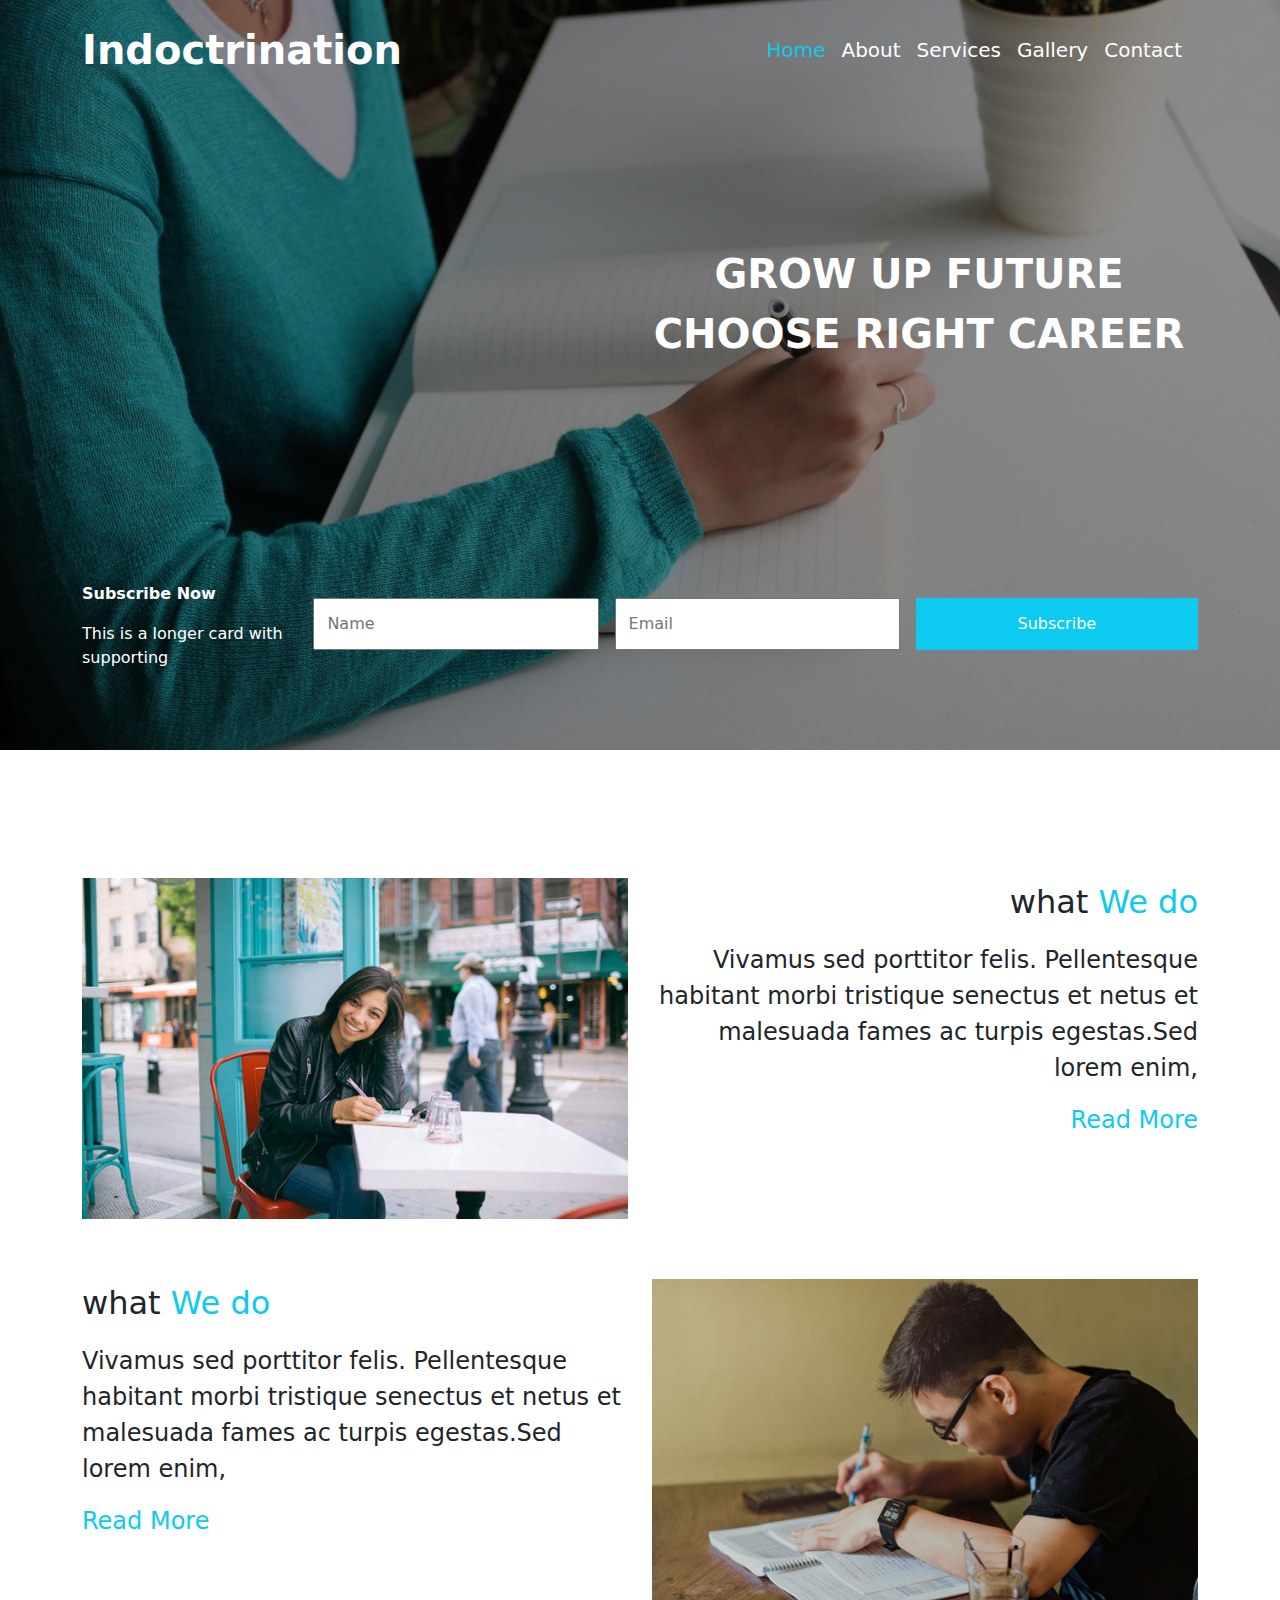
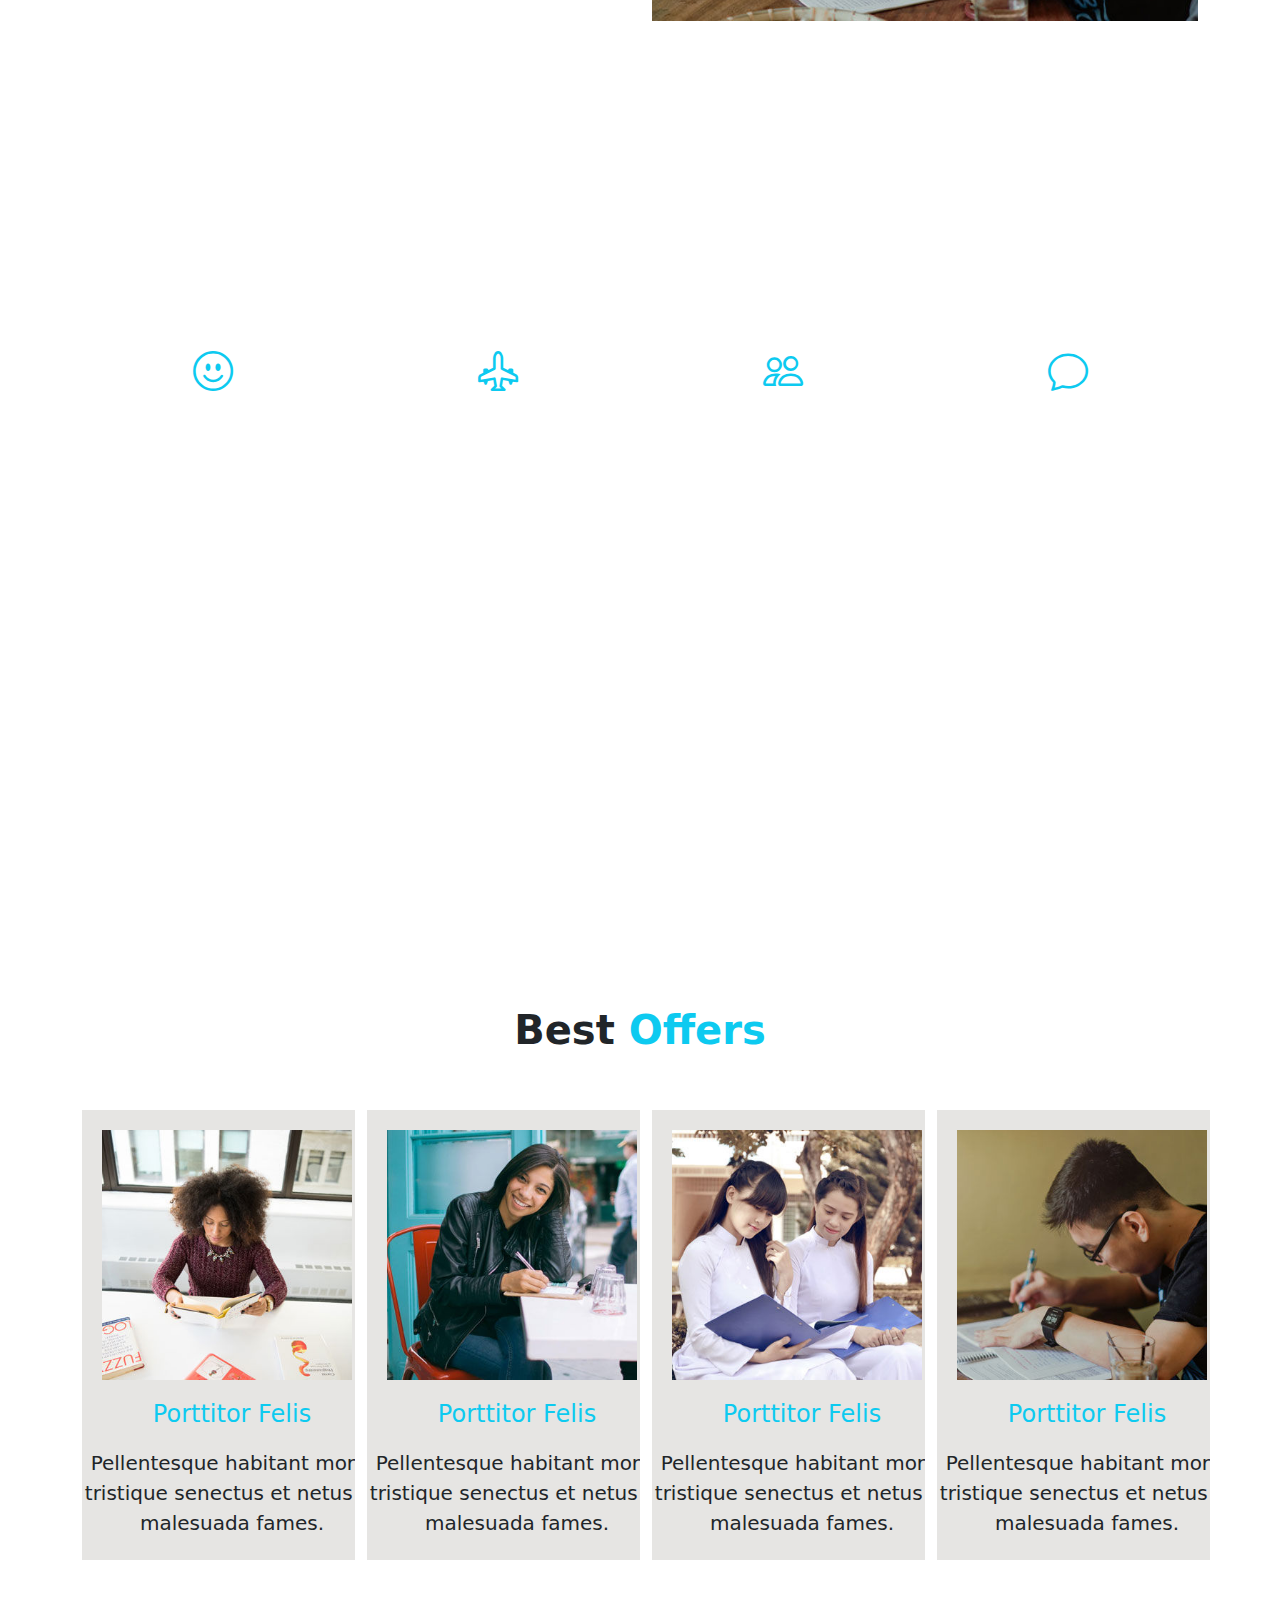
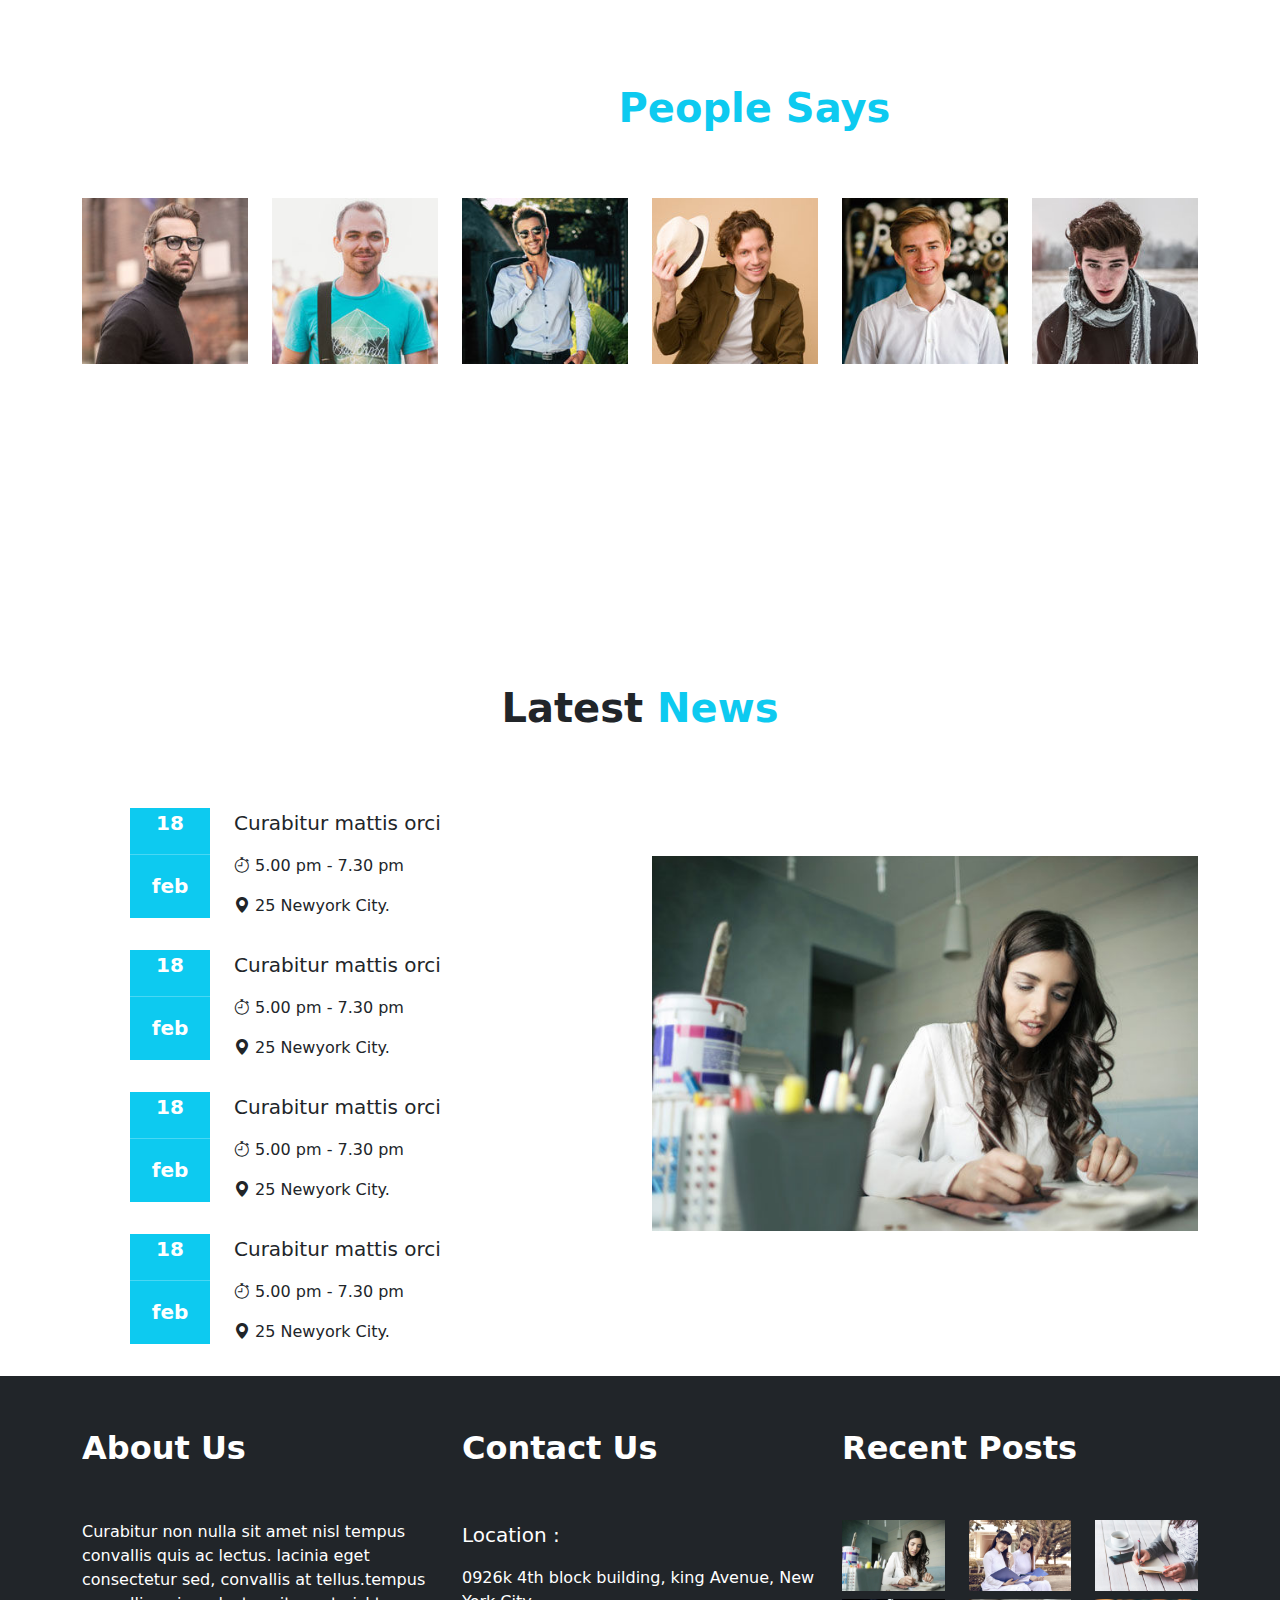
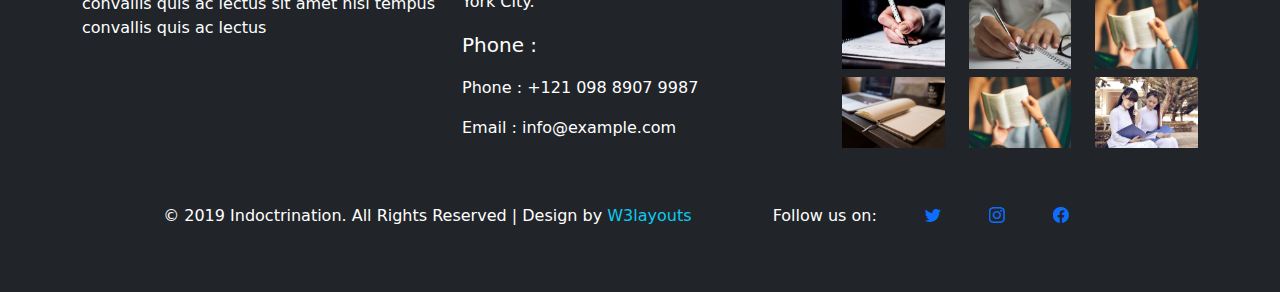
<file: index.html>
<!DOCTYPE html>
<html lang="en">

<head>
    <meta charset="UTF-8">
    <meta name="viewport" content="width=device-width, initial-scale=1.0">
    <title>Document</title>
    <link rel="stylesheet" href="style.css">
    <link rel="stylesheet" href="https://cdn.jsdelivr.net/npm/bootstrap@5.3.3/dist/css/bootstrap.min.css">
    <link rel="stylesheet" href="https://cdnjs.cloudflare.com/ajax/libs/font-awesome/6.6.0/css/all.min.css">
    <link rel="stylesheet" href="https://cdn.jsdelivr.net/npm/bootstrap-icons@1.11.3/font/bootstrap-icons.min.css">

</head>

<body>
    <section class="career">
        <div class="container">
            <nav class="nav d-flex justify-content-between align-items-center">
                <div><a href="" class="text-decoration-none title text-white fw-bolder">Indoctrination</a></div>
                <div class=" d-lg-block d-none">
                    <ul class="d-flex align-items-center mt-3">
                        <li><a href="index.html" class="text-decoration-none fs-5 me-3 text-info">Home</a></li>
                        <li> <a href="About.html" class="text-decoration-none fs-5 me-3 text-white">About</a></li>
                        <li> <a href="Services.html" class="text-decoration-none fs-5 me-3 text-white">Services</a></li>
                        <li><a href="Gallery.html" class="text-decoration-none fs-5 me-3 text-white">Gallery</a></li>
                        <li> <a href="" class="text-decoration-none fs-5 me-3 text-white">Contact</a></li>
                    </ul>
                </div>
                <div class="d-lg-none  ">
                    <!-- offcanvas -->
                    <button type="button" class="btn btn-light mt-2 " data-bs-toggle="offcanvas" data-bs-target="#menu">
                        <i class="bi bi-list fs-5"></i>
                    </button>
                    <div class="offcanvas offcanvas-end" id="menu">
                        <div class="offcanvas-header">
                            <button type="button" class="btn btn-close" data-bs-dismiss="offcanvas"></button>
                        </div>
                        <div class="offcanvas-body">
                            <ul>
                                <li class="mb-3 text-success"><a class="text-success" href="index.html">Home</a></li>
                                <li class="mb-3 text-success"><a class="text-secondary" href="About.html">About</a>
                                </li>
                                <li class="mb-3 text-success"><a class="text-secondary" href="Services.html">services</a>
                                </li>
                                <li class="mb-3 text-success"><a class="text-secondary" href="Gallery.html">Gallery</a>
                                </li>
                                <li class="mb-3 text-success"><a class="text-secondary" href="index.html">Contact</a>
                                </li>
                            </ul>
                        </div>
                    </div>
                </div>
            </nav>
            <div class=" text d-flex align-items-center justify-content-end">
                <p class="fs-1 fw-bolder text-white text-center">GROW UP FUTURE CHOOSE RIGHT CAREER</p>
            </div>
            <div>
                <div class="text-white suscribe d-md-flex justify-content-evenly w-100 ">
                    <div>
                        <p class="fw-bolder ">Subscribe Now</p>
                        <p>This is a longer card with supporting</p>
                    </div>
                    <form action="" class="d-md-flex justify-content-evenly w-100">
                        <input type="text" placeholder="Name" class="  mt-3 me-3 form ">
                        <input type="text" placeholder="Email" class=" mt-3 me-3 form"><br>
                        <button type="button" class="mt-3  bg-info text-white border border-0 form"> Subscribe</button>
                    </form>
                </div>
            </div>
        </div>
    </section>
       <main>
        <section class="hero container">
            <div class="row">
                <div class="col-12 col-lg-6 mt-5">
                    <div>
                        <img src="Images/illustration/2 (2).jpg" alt="" class="img-fluid">
                    </div>
                </div>
                <div class="col-12 col-lg-6 text-end mt-5">
                    <p class="fs-2">what <span class="text-info">We do</span></p>
                    <p class="para">Vivamus sed porttitor felis. Pellentesque habitant morbi tristique senectus et netus
                        et malesuada
                        fames ac turpis egestas.Sed lorem enim,</p>
                    <p class="para"><a href="" class="text-decoration-none text-info ">Read More</a></p>
                </div>
                <div class="col-12 col-lg-6 text-start  hero-1">
                    <div class="hero-1">
                        <p class="fs-2">what <span class="text-info">We do</span></p>
                        <p class="para">Vivamus sed porttitor felis. Pellentesque habitant morbi tristique senectus et
                            netus et
                            malesuada fames ac turpis egestas.Sed lorem enim,</p>
                        <p class="para mb-5"><a href="" class="text-decoration-none text-info ">Read More</a></p>
                    </div>
                </div>
                <div class="col-12 col-lg-6">
                    <div class="hero-1">
                        <div>
                            <img src="Images/illustration/1 (2).jpg" alt="" class="img-fluid">
                        </div>
                    </div>
                </div>
            </div>
        </section>
        <section class="count text-center align-items-center">
            <div class="container">
                <div class=" count-1">
                    <div class="row">
                        <div class="col-sm-6 col-md-6 col-lg-3">
                            <p class=" fs-1 text-info"><i class="bi bi-emoji-smile"></i></p>
                            <p class=" count-2 text-white fw-bolder">5,100</p>
                            <p class=" text-white fs-5">HAPPY STUDENTS</p>
                        </div>
                        <div class="col-sm-6 col-md-6 col-lg-3">
                            <p class=" fs-1 text-info"><i class="bi bi-airplane-engines"></i></i></p>
                            <p class=" count-2 text-white">971</p>
                            <p class="text-white fs-5">BRANCHES</p>
                        </div>
                        <div class="col-sm-6 col-md-6 col-lg-3">
                            <p class=" fs-1 text-info"><i class="bi bi-people"></i></i></p>
                            <p class=" count-2 text-white">21</p>
                            <p class="text-white fs-5">TEACHERS</p>
                        </div>
                        <div class="col-sm-6 col-md-6 col-lg-3">
                            <p class=" fs-1 text-info"><i class="bi bi-chat"></i></i></p>
                            <p class=" count-2 text-white">27</p>
                            <p class="text-white fs-5">QUESTIONS ANSWERED</p>
                        </div>
                    </div>
                </div>
            </div>
        </section>
        <section class="offer">
            <div class="container">
                <div class="text-center">
                    <p class=" best-offer fs-1 fw-bolder">Best <span class="text-info">Offers</span></p>
                </div>
                <div class="row">
                    <div class="col-sm-12 col-md-6 col-lg-3 mb-5">
                        <div class="offer1">
                            <p><img src="Images/illustration/p1.jpg" alt="" class="offer-img"></p>
                            <p class="fs-4 text-info text-center">Porttitor Felis</p>
                            <p class="fs-5 text-center">Pellentesque habitant morbi tristique senectus et netus et
                                malesuada fames.</p>
                        </div>
                    </div>
                    <div class="col-sm-12 col-md-6 col-lg-3 mb-5">
                        <div class="offer1">
                            <p><img src="Images/illustration/p2.jpg" alt="" class="offer-img"></p>
                            <p class="fs-4 text-info text-center">Porttitor Felis</p>
                            <p class="fs-5 text-center">Pellentesque habitant morbi tristique senectus et netus et
                                malesuada fames.</p>
                        </div>
                    </div>
                    <div class="col-sm-12 col-md-6 col-lg-3 mb-5">
                        <div class="offer1">
                            <p><img src="Images/illustration/p3.jpg" alt="" class="offer-img"></p>
                            <p class="fs-4 text-info text-center">Porttitor Felis</p>
                            <p class="fs-5 text-center">Pellentesque habitant morbi tristique senectus et netus et
                                malesuada fames.</p>
                        </div>
                    </div>
                    <div class="col-sm-12 col-md-6 col-lg-3 mb-5">
                        <div class="offer1">
                            <p><img src="Images/illustration/p4.jpg" alt="" class="offer-img"></p>
                            <p class="fs-4 text-info text-center">Porttitor Felis</p>
                            <p class="fs-5 text-center">Pellentesque habitant morbi tristique senectus et netus et
                                malesuada fames.</p>
                        </div>
                    </div>
                </div>
            </div>
        </section>
        <section class="people">
            <div class="container">
                <div class="fs-1 fw-bolder text-center text-white say"> What Our <span class="text-info">People
                        Says</span> </div>
                <div class="row ">
                    <div class="col-sm-4 col-md-4 col-lg-2">
                        <p class="sayy"><img src="Images/illustration/te1.jpg" alt="" class="img-fluid"></p>
                        <p class="text-white text-center">Carl Lii</p>
                    </div>
                    <div class="col-sm-4 col-md-4 col-lg-2">
                        <p class="sayy"><img src="Images/illustration/te2.jpg" alt="" class="img-fluid"></p>
                        <p class="text-center text-white">Michael Paul</p>
                    </div>
                    <div class="col-sm-4 col-md-4 col-lg-2">
                        <p class="sayy"><img src="Images/illustration/te3.jpg " alt="" class="img-fluid"></p>
                        <p class=" text-center text-white">Henry Doe</p>
                    </div>
                    <div class="col-sm-4 col-md-4 col-lg-2">
                        <p class="sayy"><img src="Images/illustration/te4.jpg" alt="" class="img-fluid"></p>
                        <p class=" text-center text-white">Laura James</p>
                    </div>
                    <div class="col-sm-4 col-md-4 col-lg-2">
                        <p class="sayy"><img src="Images/illustration/te5.jpg" alt="" class="img-fluid"></p>
                        <p class=" text-center text-white">Thomas Carl</p>
                    </div>
                    <div class="col-sm-4 col-md-4 col-lg-2">
                        <p class="sayy"><img src="Images/illustration/te6.jpg" alt="" class="img-fluid"></p>
                        <p class="text-center text-white">Rosy Crisp</p>
                    </div>
                </div>
            </div>
        </section>
        <section class="news">
            <div class="container">
                <div class="fs-1 fw-bolder text-center latest ">Latest <span class="text-info">News</span></div>
                <div class="row">
                    <div class="col-sm-12 col-md-12 col-lg-6">
                        <div class="d-flex mb-3 ms-5">
                            <div class="news-box bg-info text-center text-white fs-5 fw-bold">18
                                <hr> feb
                            </div>
                            <div>
                                <p class="ms-4 heading"> Curabitur mattis orci</p>
                                <p class="ms-4"><i class="bi bi-stopwatch"></i> 5.00 pm - 7.30 pm</p>
                                <p class="ms-4"><i class="bi bi-geo-alt-fill"></i> 25 Newyork City.</p>
                            </div>

                        </div>
                        <div class="d-flex mb-3 ms-5">
                            <div class="news-box bg-info text-center text-white fs-5 fw-bold">18
                                <hr> feb
                            </div>
                            <div>
                                <p class="ms-4  heading"> Curabitur mattis orci</p>
                                <p class="ms-4"><i class="bi bi-stopwatch"></i> 5.00 pm - 7.30 pm</p>
                                <p class="ms-4"><i class="bi bi-geo-alt-fill"></i> 25 Newyork City.</p>
                            </div>

                        </div>
                        <div class="d-flex mb-3 ms-5">
                            <div class="news-box bg-info text-center text-white fs-5 fw-bold">18
                                <hr> feb
                            </div>
                            <div>
                                <p class="ms-4  heading"> Curabitur mattis orci</p>
                                <p class="ms-4"><i class="bi bi-stopwatch"></i> 5.00 pm - 7.30 pm</p>
                                <p class="ms-4"><i class="bi bi-geo-alt-fill"></i> 25 Newyork City.</p>
                            </div>

                        </div>
                        <div class="d-flex mb-3 ms-5">
                            <div class="news-box bg-info text-center text-white fs-5 fw-bold">18
                                <hr> feb
                            </div>
                            <div>
                                <p class="ms-4  heading"> Curabitur mattis orci</p>
                                <p class="ms-4"><i class="bi bi-stopwatch"></i> 5.00 pm - 7.30 pm</p>
                                <p class="ms-4"><i class="bi bi-geo-alt-fill"></i> 25 Newyork City.</p>
                            </div>

                        </div>


                    </div>
                    <div class="col-sm-12 col-md-12 col-lg-6">
                        <img src="Images/illustration/g1.jpg" alt="" class="mt-5 me-5 img-fluid">
                    </div>
                </div>
            </div>
        </section>
        <section class="footer bg-dark text-white">
            <div class="container">
                <div class="row">
                    <div class="col-sm-12 col-md-4 col-lg-4">
                        <p class="mt-5 mb-5 fs-2 fw-bold">About Us</p>
                        <p>Curabitur non nulla sit amet nisl tempus convallis quis ac lectus. lacinia eget consectetur
                            sed, convallis at tellus.tempus convallis quis ac lectus sit amet nisl tempus convallis quis
                            ac lectus</p>
                    </div>
                    <div class="col-sm-12 col-md-4 col-lg-4">
                        <p class="mt-5 mb-5 fs-2 fw-bold">Contact Us</p>
                        <p class="fs-5">Location :</p>
                        <p>0926k 4th block building, king Avenue, New York City.</p>
                        <p class="fs-5">Phone :</p>
                        <p>Phone : +121 098 8907 9987</p>
                        <p>Email : info@example.com</p>
                    </div>
                    <div class="col-sm-12 col-md-4 col-lg-4">
                        <p class="mt-5 mb-5 fs-2 fw-bold">Recent Posts</p>
                        <div class="row">
                            <div class="col-4">
                            <img src="Images/illustration/g1.jpg" alt="" class="img-fluid mb-2">
                            </div>
                            <div class="col-4">
                                <img src="Images/illustration/g2.jpg" alt="" class="img-fluid mb-2">
                            </div>
                            <div class="col-4">
                                <img src="Images/illustration/g3.jpg" alt="" class="img-fluid mb-2">
                            </div>
                            <div class="col-4">
                                <img src="Images/illustration/g4.jpg" alt="" class="img-fluid mb-2">
                            </div>
                            <div class="col-4">
                                <img src="Images/illustration/g5.jpg" alt="" class="img-fluid mb-2">
                            </div>
                            <div class="col-4">
                                <img src="Images/illustration/g6.jpg" alt="" class="img-fluid mb-2">
                            </div>
                            <div class="col-4">
                                <img src="Images/illustration/g7.jpg" alt="" class="img-fluid mb-2">
                            </div>
                            <div class="col-4">
                                <img src="Images/illustration/g6.jpg" alt="" class="img-fluid mb-2">
                            </div>
                            <div class="col-4">
                                <img src="Images/illustration/g2.jpg" alt="" class="img-fluid mb-2">
                            </div>
                         </div>
                    </div>
                </div>
                <div class="d-flex mt-5 mb-5 justify-content-evenly">
                    <div>© 2019 Indoctrination. All Rights Reserved | Design by <a href="" class="text-decoration-none"><span class="text-info">W3layouts</span></a></div>
                    <div class="d-sm-none d-lg-block">
                    <div class="d-flex">
                        <p class="me-5">Follow us on:</p>
                        <p class="me-5"><a href=""><i class="bi bi-twitter"></i></a></p>
                        <p class="me-5"><a href=""><i class="bi bi-instagram"></i></a></p>
                        <p class="me-5"><a href=""><i class="bi bi-facebook"></i></a></p>
                    </div>
                </div>
                </div>
            </div>

        </section>
    </main>

    <script src="	https://cdn.jsdelivr.net/npm/bootstrap@5.3.3/dist/js/bootstrap.bundle.min.js"></script>
</body>

</html>
</file>
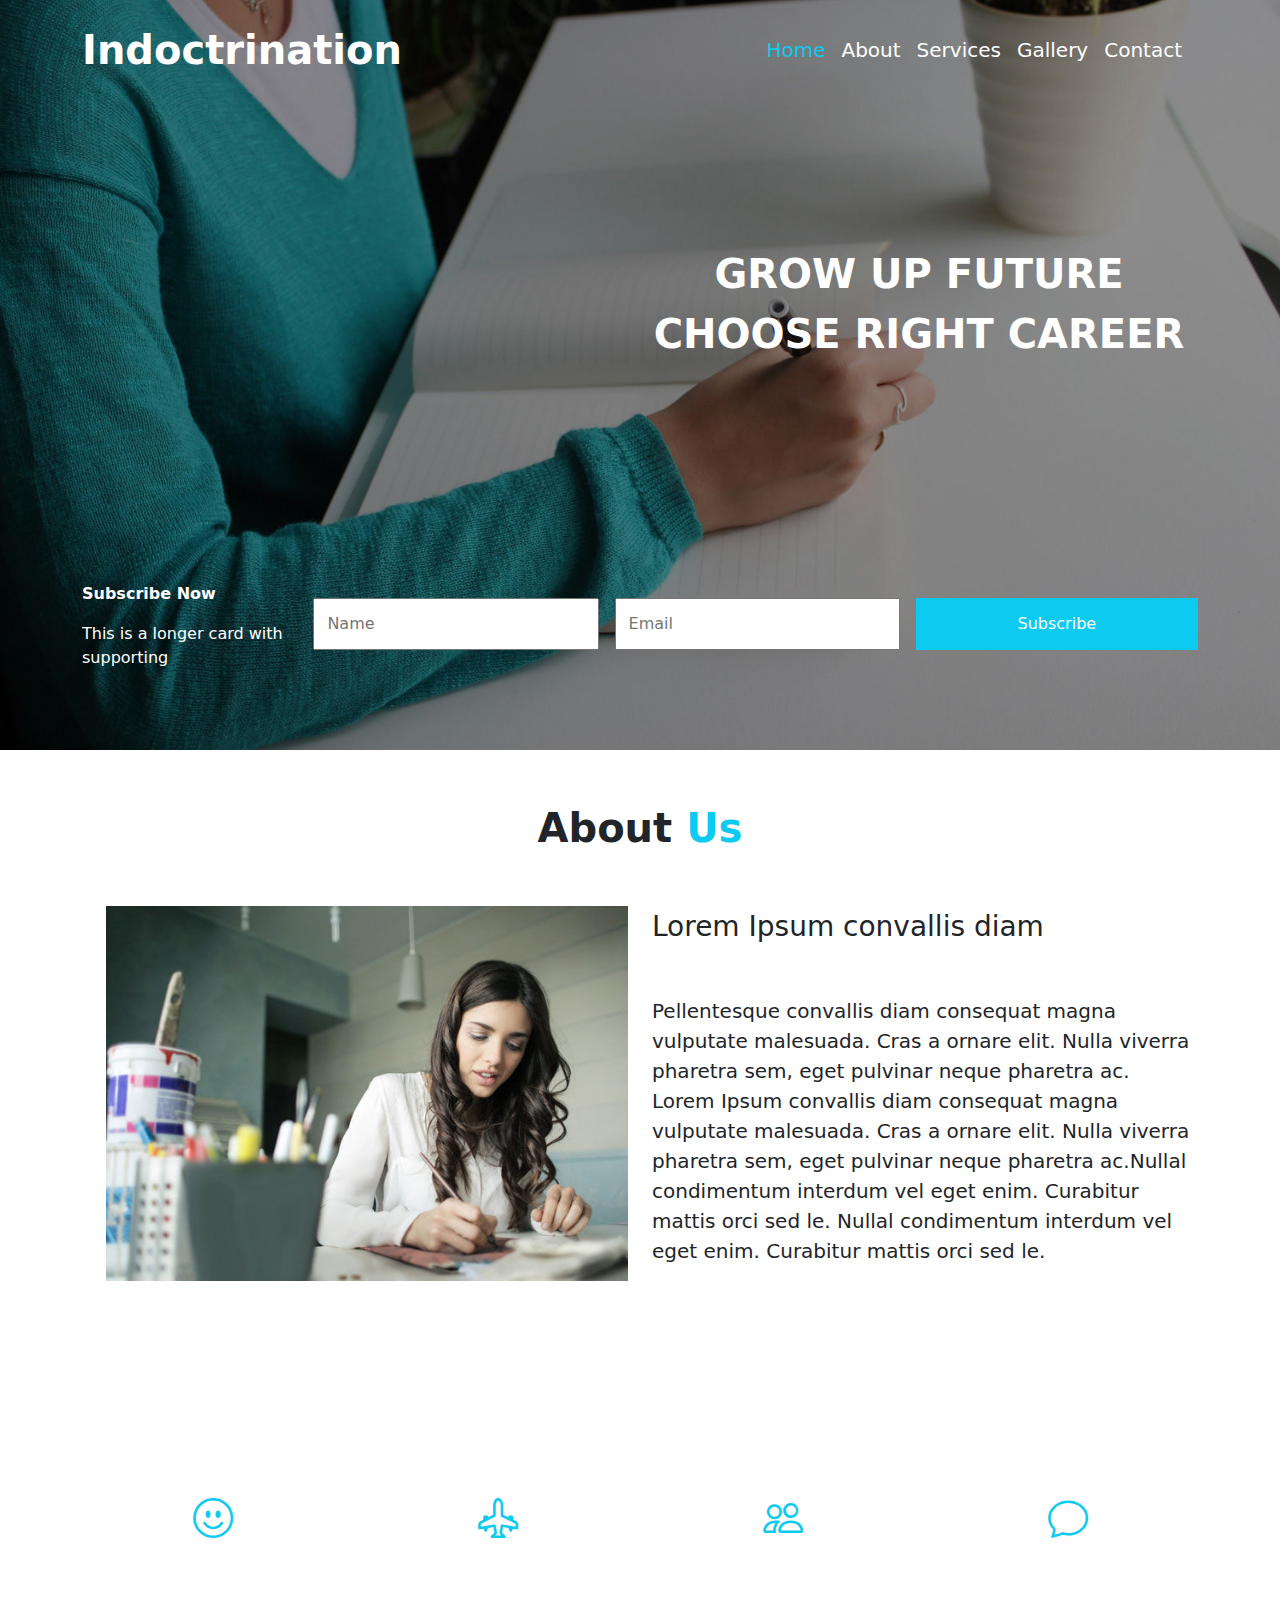
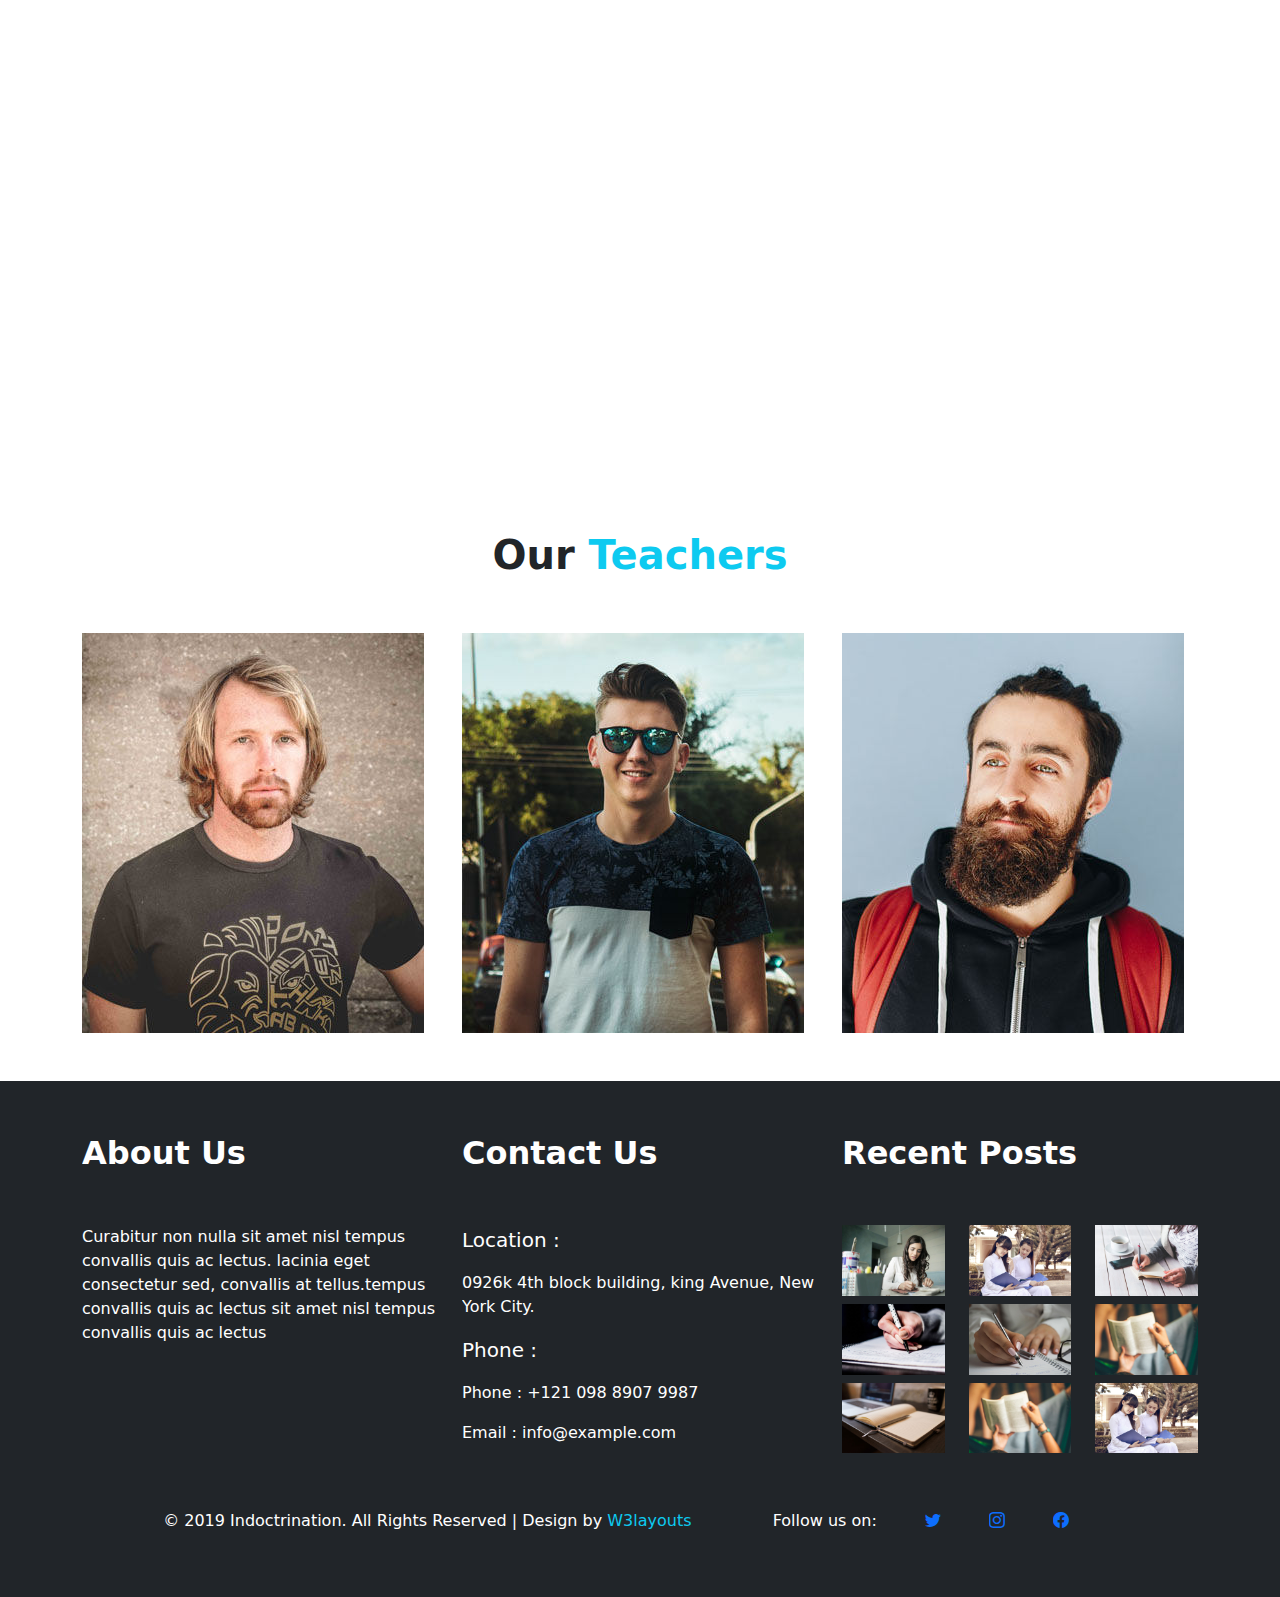
<file: About.html>
<!DOCTYPE html>
<html lang="en">

<head>
    <meta charset="UTF-8">
    <meta name="viewport" content="width=device-width, initial-scale=1.0">
    <title>Document</title>
    <link rel="stylesheet" href="style.css">
    <link rel="stylesheet" href="https://cdn.jsdelivr.net/npm/bootstrap@5.3.3/dist/css/bootstrap.min.css">
    <link rel="stylesheet" href="https://cdnjs.cloudflare.com/ajax/libs/font-awesome/6.6.0/css/all.min.css">
    <link rel="stylesheet" href="https://cdn.jsdelivr.net/npm/bootstrap-icons@1.11.3/font/bootstrap-icons.min.css">

</head>

<body>
    <section class="career">
        <div class="container">
            <nav class="nav d-flex justify-content-between align-items-center">
                <div><a href="" class="text-decoration-none title text-white fw-bolder">Indoctrination</a></div>
                <div class=" d-lg-block d-none">
                    <ul class="d-flex align-items-center mt-3">
                        <li><a href="index.html" class="text-decoration-none fs-5 me-3 text-info">Home</a></li>
                        <li> <a href="About.html" class="text-decoration-none fs-5 me-3 text-white">About</a></li>
                        <li> <a href="Services.html" class="text-decoration-none fs-5 me-3 text-white">Services</a></li>
                        <li><a href="Gallery.html" class="text-decoration-none fs-5 me-3 text-white">Gallery</a></li>
                        <li> <a href="index.html" class="text-decoration-none fs-5 me-3 text-white">Contact</a></li>
                    </ul>
                </div>
                <div class="d-lg-none  ">
                    <!-- offcanvas -->
                    <button type="button" class="btn btn-light mt-2 " data-bs-toggle="offcanvas" data-bs-target="#menu">
                        <i class="bi bi-list fs-5"></i>
                    </button>
                    <div class="offcanvas offcanvas-end" id="menu">
                        <div class="offcanvas-header">
                            <button type="button" class="btn btn-close" data-bs-dismiss="offcanvas"></button>
                        </div>
                        <div class="offcanvas-body">
                            <ul>
                                <li class="mb-3 text-success"><a class="text-success" href="#">Home</a></li>
                                <li class="mb-3 text-success"><a class="text-secondary" href="About.html">About</a>
                                </li>
                                <li class="mb-3 text-success"><a class="text-secondary" href="courses.html">services</a>
                                </li>
                                <li class="mb-3 text-success"><a class="text-secondary" href="contact.html">Gallery</a>
                                </li>
                                <li class="mb-3 text-success"><a class="text-secondary" href="index.html">Contact</a>
                                </li>
                            </ul>
                        </div>
                    </div>
                </div>
            </nav>
            <div class=" text d-flex align-items-center justify-content-end">
                <p class="fs-1 fw-bolder text-white text-center">GROW UP FUTURE CHOOSE RIGHT CAREER</p>
            </div>
            <div>
                <div class="text-white suscribe d-md-flex justify-content-evenly w-100">
                    <div>
                        <p class="fw-bolder ">Subscribe Now</p>
                        <p>This is a longer card with supporting</p>
                    </div>
                    <form action="" class="d-md-flex justify-content-evenly w-100">
                        <input type="text" placeholder="Name" class="  mt-3 me-3 form ">
                        <input type="text" placeholder="Email" class=" mt-3 me-3 form"><br>
                        <button type="button" class="mt-3  bg-info text-white border border-0 form"> Subscribe</button>
                    </form>
                </div>
            </div>
        </div>
    </section>
    <section class="About mb-5">
        <div class="container">
            <div class="fs-1 fw-bold text-center mt-5 mb-5">About <span class="text-info"> Us</span></div>
            <div class="row">
                <div class="col-12  col-md-12 col-lg-6">
                    <div><img src="Images/illustration/g1.jpg" alt="" class="img-fluid ms-md-4 mb-5"></div>
                </div>
                <div class="col-12  col-md-12 col-lg-6">
                    <p class="fs-3 mb-5">Lorem Ipsum convallis diam</p>
                    <p class="fs-5">Pellentesque convallis diam consequat magna vulputate malesuada. Cras a ornare elit.
                        Nulla viverra pharetra sem, eget pulvinar neque pharetra ac.

                        Lorem Ipsum convallis diam consequat magna vulputate malesuada. Cras a ornare elit. Nulla
                        viverra pharetra sem, eget pulvinar neque pharetra ac.Nullal condimentum interdum vel eget enim.
                        Curabitur mattis orci sed le. Nullal condimentum interdum vel eget enim. Curabitur mattis orci
                        sed le.</p>
                </div>
            </div>
        </div>
    </section>
    <section class="count text-center align-items-center">
        <div class="container">
            <div class=" count-1">
                <div class="row">
                    <div class="col-sm-6 col-md-6 col-lg-3">
                        <p class=" fs-1 text-info"><i class="bi bi-emoji-smile"></i></p>
                        <p class=" count-2 text-white fw-bolder">5,100</p>
                        <p class=" text-white fs-5">HAPPY STUDENTS</p>
                    </div>
                    <div class="col-sm-6 col-md-6 col-lg-3">
                        <p class=" fs-1 text-info"><i class="bi bi-airplane-engines"></i></i></p>
                        <p class=" count-2 text-white">971</p>
                        <p class="text-white fs-5">BRANCHES</p>
                    </div>
                    <div class="col-sm-6 col-md-6 col-lg-3">
                        <p class=" fs-1 text-info"><i class="bi bi-people"></i></i></p>
                        <p class=" count-2 text-white">21</p>
                        <p class="text-white fs-5">TEACHERS</p>
                    </div>
                    <div class="col-sm-6 col-md-6 col-lg-3">
                        <p class=" fs-1 text-info"><i class="bi bi-chat"></i></i></p>
                        <p class=" count-2 text-white">27</p>
                        <p class="text-white fs-5">QUESTIONS ANSWERED</p>
                    </div>
                </div>
            </div>
        </div>
    </section>
    <section class="teachers">
        <div class="container">
            <div class="fs-1 fw-bold text-center mt-5 mb-5">Our <span class="text-info">Teachers</span></div>
            <div class="row mb-5">
                <div class="col-12 col-lg-4 col-md-4">
                    <div><img src="Images/illustration/t1.jpg" alt="" class="img-fluid"></div>
                </div>
                <div class="col-12 col-lg-4 col-md-4">
                    <div><img src="Images/illustration/t2.jpg" alt="" class="img-fluid"></div>
                </div>
                <div class="col-12 col-lg-4 col-md-4">
                    <div><img src="Images/illustration/t3.jpg" alt="" class="img-fluid"></div>
                </div>
        </div>
    </div>
</section>
<section class="footer bg-dark text-white">
    <div class="container">
        <div class="row">
            <div class="col-sm-12 col-md-4 col-lg-4">
                <p class="mt-5 mb-5 fs-2 fw-bold">About Us</p>
                <p>Curabitur non nulla sit amet nisl tempus convallis quis ac lectus. lacinia eget consectetur
                    sed, convallis at tellus.tempus convallis quis ac lectus sit amet nisl tempus convallis quis
                    ac lectus</p>
            </div>
            <div class="col-sm-12 col-md-4 col-lg-4">
                <p class="mt-5 mb-5 fs-2 fw-bold">Contact Us</p>
                <p class="fs-5">Location :</p>
                <p>0926k 4th block building, king Avenue, New York City.</p>
                <p class="fs-5">Phone :</p>
                <p>Phone : +121 098 8907 9987</p>
                <p>Email : info@example.com</p>
            </div>
            <div class="col-sm-12 col-md-4 col-lg-4">
                <p class="mt-5 mb-5 fs-2 fw-bold">Recent Posts</p>
                <div class="row">
                    <div class="col-4">
                    <img src="Images/illustration/g1.jpg" alt="" class="img-fluid mb-2">
                    </div>
                    <div class="col-4">
                        <img src="Images/illustration/g2.jpg" alt="" class="img-fluid mb-2">
                    </div>
                    <div class="col-4">
                        <img src="Images/illustration/g3.jpg" alt="" class="img-fluid mb-2">
                    </div>
                    <div class="col-4">
                        <img src="Images/illustration/g4.jpg" alt="" class="img-fluid mb-2">
                    </div>
                    <div class="col-4">
                        <img src="Images/illustration/g5.jpg" alt="" class="img-fluid mb-2">
                    </div>
                    <div class="col-4">
                        <img src="Images/illustration/g6.jpg" alt="" class="img-fluid mb-2">
                    </div>
                    <div class="col-4">
                        <img src="Images/illustration/g7.jpg" alt="" class="img-fluid mb-2">
                    </div>
                    <div class="col-4">
                        <img src="Images/illustration/g6.jpg" alt="" class="img-fluid mb-2">
                    </div>
                    <div class="col-4">
                        <img src="Images/illustration/g2.jpg" alt="" class="img-fluid mb-2">
                    </div>
                 </div>
            </div>
        </div>
        <div class="d-flex mt-5 mb-5 justify-content-evenly">
            <div>© 2019 Indoctrination. All Rights Reserved | Design by <a href="" class="text-decoration-none"><span class="text-info">W3layouts</span></a></div>
            <div class="d-sm-none d-md-none d-lg-block">
                <div class="d-flex">
                    <p class="me-5">Follow us on:</p>
                    <p class="me-5"><a href=""><i class="bi bi-twitter"></i></a></p>
                    <p class="me-5"><a href=""><i class="bi bi-instagram"></i></a></p>
                    <p class="me-5"><a href=""><i class="bi bi-facebook"></i></a></p>
                </div>
            </div>
        </div>
    </div>

</section>
</file>
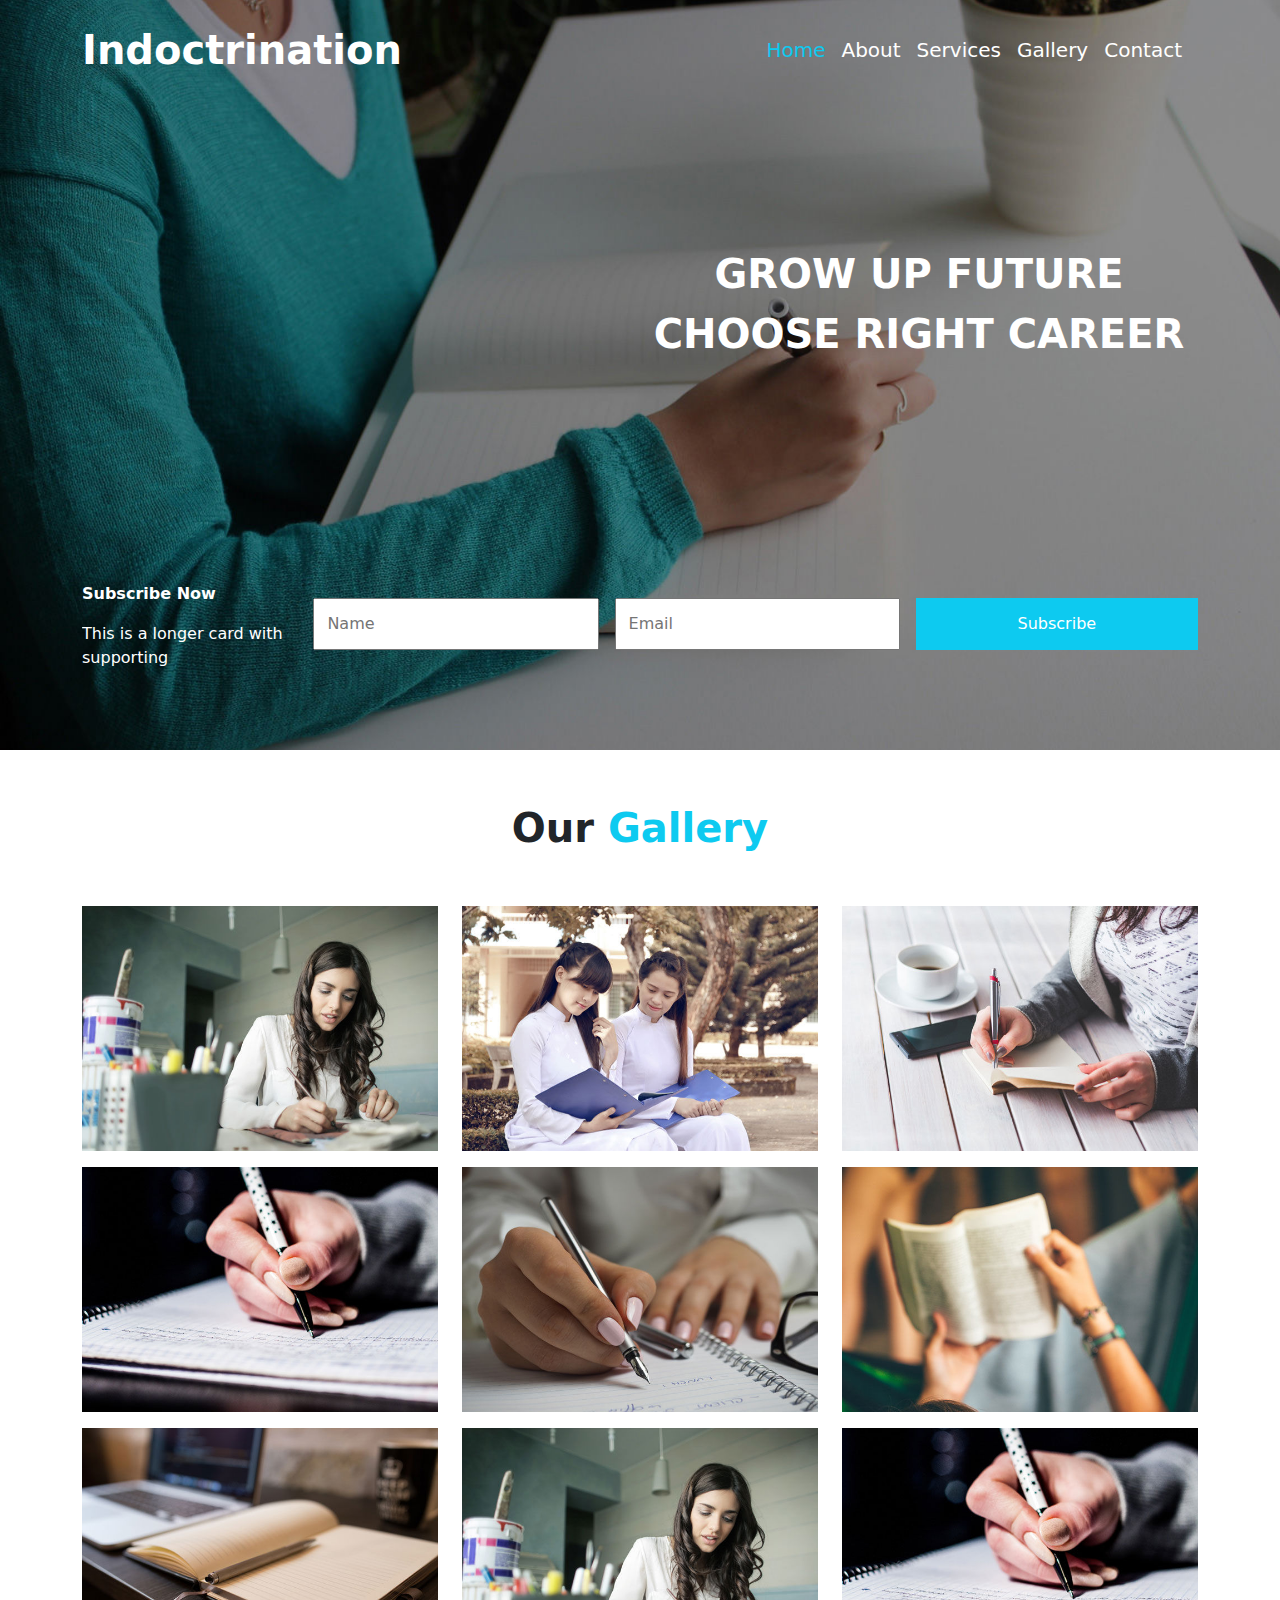
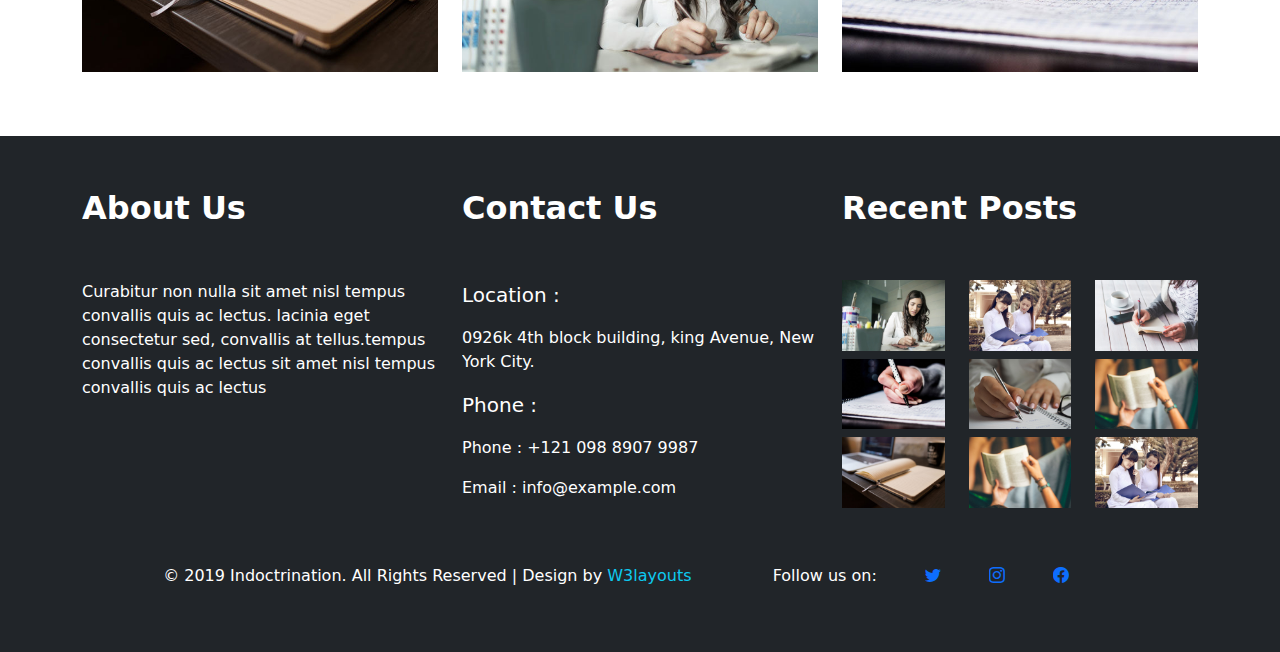
<file: Gallery.html>
<!DOCTYPE html>
<html lang="en">

<head>
    <meta charset="UTF-8">
    <meta name="viewport" content="width=device-width, initial-scale=1.0">
    <title>Document</title>
    <link rel="stylesheet" href="style.css">
    <link rel="stylesheet" href="Gallery.css">
    <link rel="stylesheet" href="https://cdn.jsdelivr.net/npm/bootstrap@5.3.3/dist/css/bootstrap.min.css">
    <link rel="stylesheet" href="https://cdnjs.cloudflare.com/ajax/libs/font-awesome/6.6.0/css/all.min.css">
    <link rel="stylesheet" href="https://cdn.jsdelivr.net/npm/bootstrap-icons@1.11.3/font/bootstrap-icons.min.css">

</head>

<body>
    <section class="career">
        <div class="container">
            <nav class="nav d-flex justify-content-between align-items-center">
                <div><a href="" class="text-decoration-none title text-white fw-bolder">Indoctrination</a></div>
                <div class=" d-lg-block d-none">
                    <ul class="d-flex align-items-center mt-3">
                        <li><a href="index.html" class="text-decoration-none fs-5 me-3 text-info">Home</a></li>
                        <li> <a href="About.html" class="text-decoration-none fs-5 me-3 text-white">About</a></li>
                        <li> <a href="Services.html" class="text-decoration-none fs-5 me-3 text-white">Services</a></li>
                        <li><a href="Gallery.html" class="text-decoration-none fs-5 me-3 text-white">Gallery</a></li>
                        <li> <a href="" class="text-decoration-none fs-5 me-3 text-white">Contact</a></li>
                    </ul>
                </div>
                <div class="d-lg-none  ">
                    <!-- offcanvas -->
                    <button type="button" class="btn btn-light mt-2 " data-bs-toggle="offcanvas" data-bs-target="#menu">
                        <i class="bi bi-list fs-5"></i>
                    </button>
                    <div class="offcanvas offcanvas-end" id="menu">
                        <div class="offcanvas-header">
                            <button type="button" class="btn btn-close" data-bs-dismiss="offcanvas"></button>
                        </div>
                        <div class="offcanvas-body">
                            <ul>
                                <li class="mb-3 text-success"><a class="text-success" href="index.html">Home</a></li>
                                <li class="mb-3 text-success"><a class="text-secondary" href="About.html">About</a>
                                </li>
                                <li class="mb-3 text-success"><a class="text-secondary" href="Services.html">services</a>
                                </li>
                                <li class="mb-3 text-success"><a class="text-secondary" href="Gallery.html">Gallery</a>
                                </li>
                                <li class="mb-3 text-success"><a class="text-secondary" href="index.html">Contact</a>
                                </li>
                            </ul>
                        </div>
                    </div>
                </div>
            </nav>
            <div class=" text d-flex align-items-center justify-content-end">
                <p class="fs-1 fw-bolder text-white text-center choice ">GROW UP FUTURE CHOOSE RIGHT CAREER</p>
            </div>
            <div>
                <div class="text-white suscribe d-md-flex justify-content-evenly w-100 ">
                    <div>
                        <p class="fw-bolder ">Subscribe Now</p>
                        <p>This is a longer card with supporting</p>
                    </div>
                    <form action="" class="d-md-flex justify-content-evenly w-100">
                        <input type="text" placeholder="Name" class="  mt-3 me-3 form ">
                        <input type="text" placeholder="Email" class=" mt-3 me-3 form"><br>
                        <button type="button" class="mt-3  bg-info text-white border border-0 form"> Subscribe</button>
                    </form>
                </div>
            </div>
        </div>
    </section>
    <section class="gallery">
        <div class="container">
            <div class="fs-1 fw-bolder text-center mt-5 mb-5">Our <span class="text-info">Gallery</span></div>
            <div class="row mb-5">
                <div class="col-6 col-lg-4 mb-3">
                  <div><img src="Images/illustration/g1.jpg" alt="" class="img-fluid"></div>
                </div>
                <div class="col-6 col-lg-4 mb-3">
                    <div><img src="Images/illustration/g2.jpg" alt="" class="img-fluid"></div>
                  </div>
                  <div class="col-6 col-lg-4 mb-3">
                    <div><img src="Images/illustration/g3.jpg" alt="" class="img-fluid"></div>
                  </div>
                  <div class="col-6 col-lg-4 mb-3">
                    <div><img src="Images/illustration/g4.jpg" alt="" class="img-fluid"></div>
                  </div>
                  <div class="col-6 col-lg-4 mb-3">
                    <div><img src="Images/illustration/g5.jpg" alt="" class="img-fluid"></div>
                  </div>
                  <div class="col-6 col-lg-4 mb-3">
                    <div><img src="Images/illustration/g6.jpg" alt="" class="img-fluid"></div>
                  </div>
                  <div class="col-6 col-lg-4 mb-3">
                    <div><img src="Images/illustration/g7.jpg" alt="" class="img-fluid"></div>
                  </div>
                  <div class="col-6 col-lg-4 mb-3">
                    <div><img src="Images/illustration/g1.jpg" alt="" class="img-fluid"></div>
                  </div>
                  <div class="col-6 col-lg-4 mb-3">
                    <div><img src="Images/illustration/g4.jpg " alt="" class="img-fluid"></div>
                  </div>
                </div>
        </div>
    </section>
    <section class="footer bg-dark text-white">
        <div class="container">
            <div class="row">
                <div class="col-sm-12 col-md-4 col-lg-4">
                    <p class="mt-5 mb-5 fs-2 fw-bold">About Us</p>
                    <p>Curabitur non nulla sit amet nisl tempus convallis quis ac lectus. lacinia eget consectetur
                        sed, convallis at tellus.tempus convallis quis ac lectus sit amet nisl tempus convallis quis
                        ac lectus</p>
                </div>
                <div class="col-sm-12 col-md-4 col-lg-4">
                    <p class="mt-5 mb-5 fs-2 fw-bold">Contact Us</p>
                    <p class="fs-5">Location :</p>
                    <p>0926k 4th block building, king Avenue, New York City.</p>
                    <p class="fs-5">Phone :</p>
                    <p>Phone : +121 098 8907 9987</p>
                    <p>Email : info@example.com</p>
                </div>
                <div class="col-sm-12 col-md-4 col-lg-4">
                    <p class="mt-5 mb-5 fs-2 fw-bold">Recent Posts</p>
                    <div class="row">
                        <div class="col-4">
                        <img src="Images/illustration/g1.jpg" alt="" class="img-fluid mb-2">
                        </div>
                        <div class="col-4">
                            <img src="Images/illustration/g2.jpg" alt="" class="img-fluid mb-2">
                        </div>
                        <div class="col-4">
                            <img src="Images/illustration/g3.jpg" alt="" class="img-fluid mb-2">
                        </div>
                        <div class="col-4">
                            <img src="Images/illustration/g4.jpg" alt="" class="img-fluid mb-2">
                        </div>
                        <div class="col-4">
                            <img src="Images/illustration/g5.jpg" alt="" class="img-fluid mb-2">
                        </div>
                        <div class="col-4">
                            <img src="Images/illustration/g6.jpg" alt="" class="img-fluid mb-2">
                        </div>
                        <div class="col-4">
                            <img src="Images/illustration/g7.jpg" alt="" class="img-fluid mb-2">
                        </div>
                        <div class="col-4">
                            <img src="Images/illustration/g6.jpg" alt="" class="img-fluid mb-2">
                        </div>
                        <div class="col-4">
                            <img src="Images/illustration/g2.jpg" alt="" class="img-fluid mb-2">
                        </div>
                     </div>
                </div>
            </div>
            <div class="d-flex mt-5 mb-5 justify-content-evenly">
                <div>© 2019 Indoctrination. All Rights Reserved | Design by <a href="" class="text-decoration-none"><span class="text-info">W3layouts</span></a></div>
                <div class="d-sm-none d-md-none d-lg-block">
                    <div class="d-flex">
                        <p class="me-5">Follow us on:</p>
                        <p class="me-5"><a href=""><i class="bi bi-twitter"></i></a></p>
                        <p class="me-5"><a href=""><i class="bi bi-instagram"></i></a></p>
                        <p class="me-5"><a href=""><i class="bi bi-facebook"></i></a></p>
                    </div>
                </div>
            </div>
        </div>

    </section>
</file>
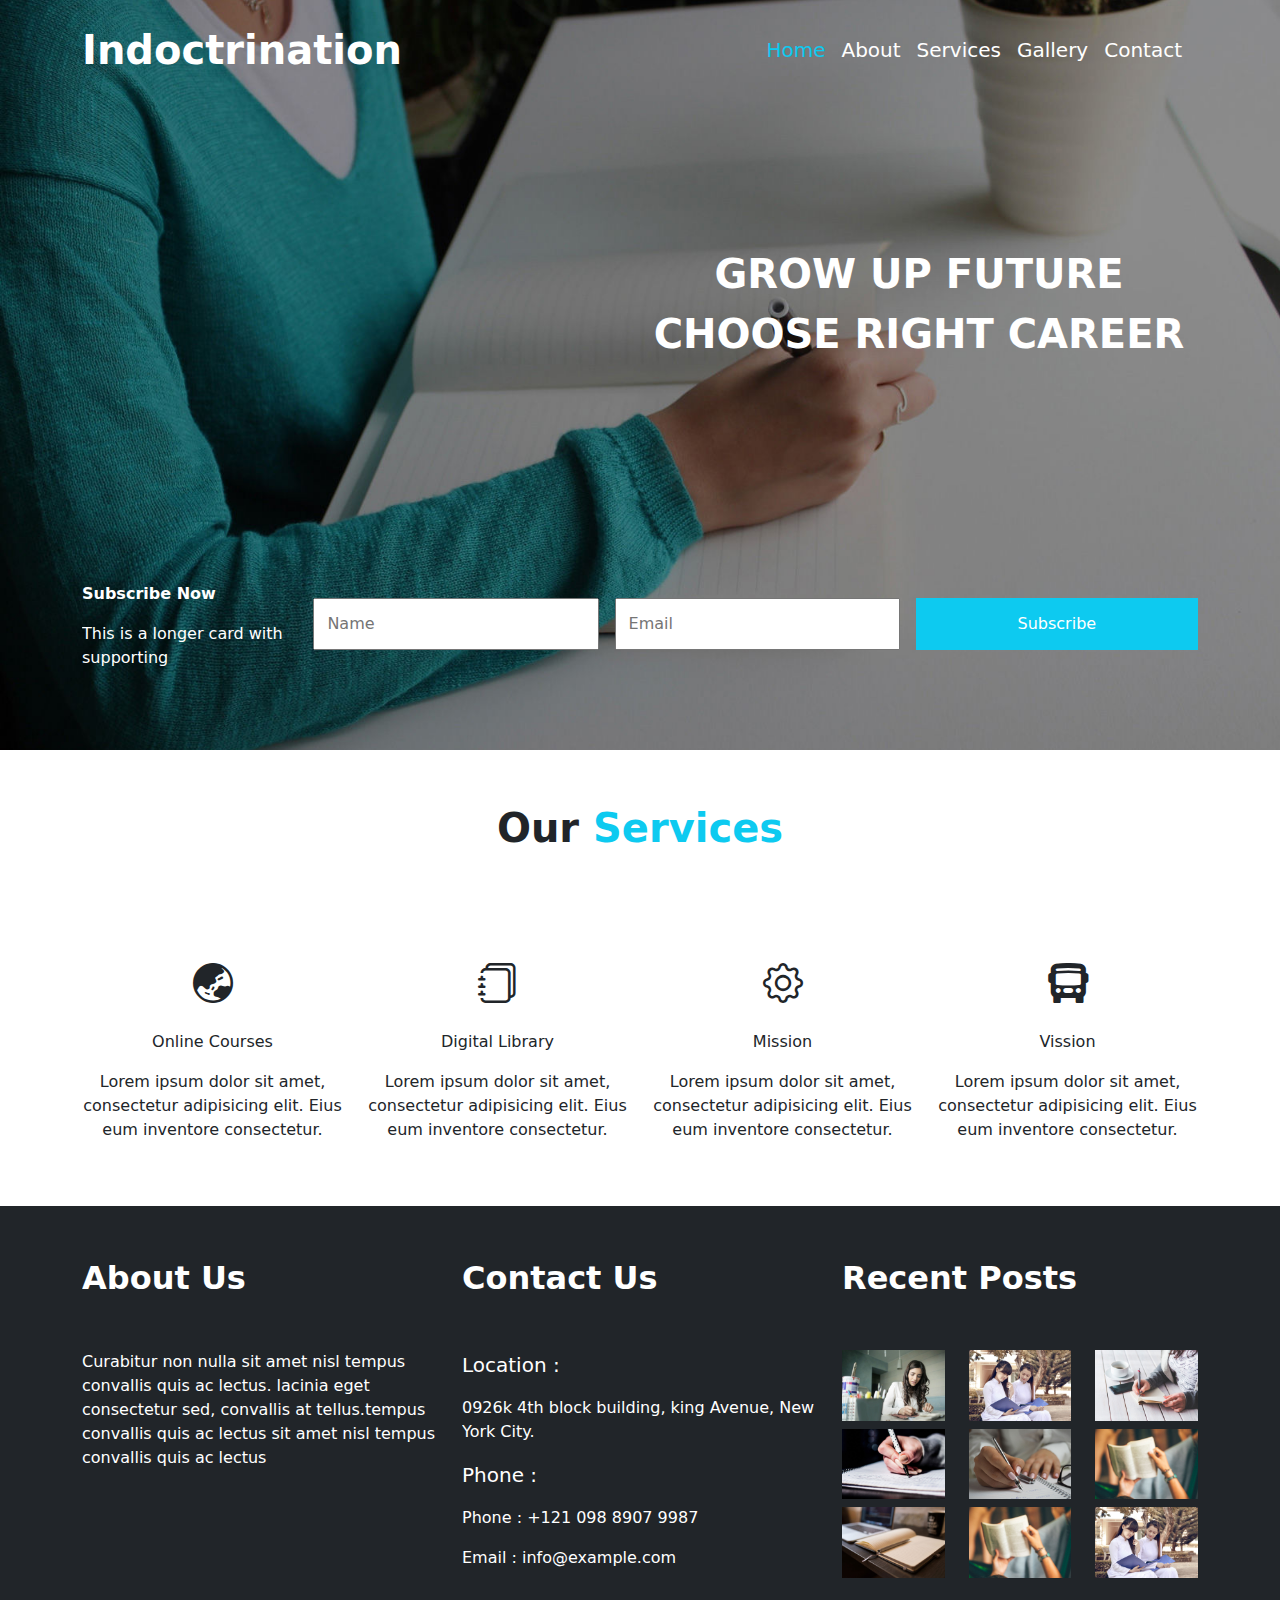
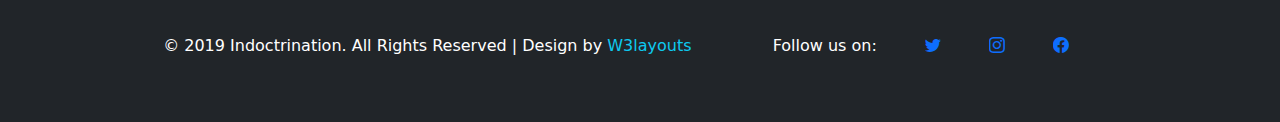
<file: Services.html>
<!DOCTYPE html>
<html lang="en">

<head>
    <meta charset="UTF-8">
    <meta name="viewport" content="width=device-width, initial-scale=1.0">
    <title>Document</title>
    <link rel="stylesheet" href="style.css">
    <link rel="stylesheet" href="https://cdn.jsdelivr.net/npm/bootstrap@5.3.3/dist/css/bootstrap.min.css">
    <link rel="stylesheet" href="https://cdnjs.cloudflare.com/ajax/libs/font-awesome/6.6.0/css/all.min.css">
    <link rel="stylesheet" href="https://cdn.jsdelivr.net/npm/bootstrap-icons@1.11.3/font/bootstrap-icons.min.css">

</head>

<body>
    <section class="career">
        <div class="container">
            <nav class="nav d-flex justify-content-between align-items-center">
                <div><a href="" class="text-decoration-none title text-white fw-bolder">Indoctrination</a></div>
                <div class=" d-lg-block d-none">
                    <ul class="d-flex align-items-center mt-3">
                        <li><a href="index.html" class="text-decoration-none fs-5 me-3 text-info">Home</a></li>
                        <li> <a href="About.html" class="text-decoration-none fs-5 me-3 text-white">About</a></li>
                        <li> <a href="Services.html" class="text-decoration-none fs-5 me-3 text-white">Services</a></li>
                        <li><a href="Gallery.html" class="text-decoration-none fs-5 me-3 text-white">Gallery</a></li>
                        <li> <a href="index.html" class="text-decoration-none fs-5 me-3 text-white">Contact</a></li>
                    </ul>
                </div>
                <div class="d-lg-none  ">
                    <!-- offcanvas -->
                    <button type="button" class="btn btn-light mt-2 " data-bs-toggle="offcanvas" data-bs-target="#menu">
                        <i class="bi bi-list fs-5"></i>
                    </button>
                    <div class="offcanvas offcanvas-end" id="menu">
                        <div class="offcanvas-header">
                            <button type="button" class="btn btn-close" data-bs-dismiss="offcanvas"></button>
                        </div>
                        <div class="offcanvas-body">
                            <ul>
                                <li class="mb-3 text-success"><a class="text-success" href="index.html">Home</a></li>
                                <li class="mb-3 text-success"><a class="text-secondary" href="About.html">About</a>
                                </li>
                                <li class="mb-3 text-success"><a class="text-secondary" href="Services.html">services</a>
                                </li>
                                <li class="mb-3 text-success"><a class="text-secondary" href="Gallery.html">Gallery</a>
                                </li>
                                <li class="mb-3 text-success"><a class="text-secondary" href="index.html">Contact</a>
                                </li>
                            </ul>
                        </div>
                    </div>
                </div>
            </nav>
            <div class=" text d-flex align-items-center justify-content-end">
                <p class="fs-1 fw-bolder text-white text-center">GROW UP FUTURE CHOOSE RIGHT CAREER</p>
            </div>
            <div>
                <div class="text-white suscribe d-md-flex justify-content-evenly w-100 ">
                    <div>
                        <p class="fw-bolder ">Subscribe Now</p>
                        <p>This is a longer card with supporting</p>
                    </div>
                    <form action="" class="d-md-flex justify-content-evenly w-100">
                        <input type="text" placeholder="Name" class="  mt-3 me-3 form ">
                        <input type="text" placeholder="Email" class=" mt-3 me-3 form"><br>
                        <button type="button" class="mt-3  bg-info text-white border border-0 form"> Subscribe</button>
                    </form>
                </div>
            </div>
        </div>
    </section>
    <section class="services">
        <div class="container">
            <div class="fs-1 fw-bold mt-5 mb-5 text-center">Our <span class="text-info">Services</span></div>
            <div class="row">
                <div class="col-12 col-md-6 col-lg-3 text-center mb-5">
                    <p class="fs-1 fw-bolder  mt-5"><i class="bi bi-globe-asia-australia"></i></p>
                    <p>Online Courses</p>
                    <p>Lorem ipsum dolor sit amet, consectetur adipisicing elit. Eius eum inventore consectetur.</p>
                </div>
                <div class="col-12  col-md-6  col-lg-3 text-center mb-5">
                    <p class="fs-1 fw-bolder  mt-5"><i class="bi bi-journals"></i></p>
                    <p>Digital Library</p>
                    <p>Lorem ipsum dolor sit amet, consectetur adipisicing elit. Eius eum inventore consectetur.</p>
                </div>
                <div class="col-12 col-md-6  col-lg-3 text-center mb-5">
                    <p class="fs-1 fw-bolder  mt-5"><i class="bi bi-gear"></i></p>
                    <p>Mission</p>
                    <p>Lorem ipsum dolor sit amet, consectetur adipisicing elit. Eius eum inventore consectetur.</p>
                </div>
                <div class="col-12 col-md-6  col-lg-3 text-center mb-5">
                    <p class="fs-1 fw-bolder mt-5"><i class="bi bi-bus-front-fill"></i></p>
                    <p>Vission</p>
                    <p>Lorem ipsum dolor sit amet, consectetur adipisicing elit. Eius eum inventore consectetur.</p>
                </div>
            </div>
        </div>
    </section>
    <section class="footer bg-dark text-white">
        <div class="container">
            <div class="row">
                <div class="col-sm-12 col-md-4 col-lg-4">
                    <p class="mt-5 mb-5 fs-2 fw-bold">About Us</p>
                    <p>Curabitur non nulla sit amet nisl tempus convallis quis ac lectus. lacinia eget consectetur
                        sed, convallis at tellus.tempus convallis quis ac lectus sit amet nisl tempus convallis quis
                        ac lectus</p>
                </div>
                <div class="col-sm-12 col-md-4 col-lg-4">
                    <p class="mt-5 mb-5 fs-2 fw-bold">Contact Us</p>
                    <p class="fs-5">Location :</p>
                    <p>0926k 4th block building, king Avenue, New York City.</p>
                    <p class="fs-5">Phone :</p>
                    <p>Phone : +121 098 8907 9987</p>
                    <p>Email : info@example.com</p>
                </div>
                <div class="col-sm-12 col-md-4 col-lg-4">
                    <p class="mt-5 mb-5 fs-2 fw-bold">Recent Posts</p>
                    <div class="row">
                        <div class="col-4">
                        <img src="Images/illustration/g1.jpg" alt="" class="img-fluid mb-2">
                        </div>
                        <div class="col-4">
                            <img src="Images/illustration/g2.jpg" alt="" class="img-fluid mb-2">
                        </div>
                        <div class="col-4">
                            <img src="Images/illustration/g3.jpg" alt="" class="img-fluid mb-2">
                        </div>
                        <div class="col-4">
                            <img src="Images/illustration/g4.jpg" alt="" class="img-fluid mb-2">
                        </div>
                        <div class="col-4">
                            <img src="Images/illustration/g5.jpg" alt="" class="img-fluid mb-2">
                        </div>
                        <div class="col-4">
                            <img src="Images/illustration/g6.jpg" alt="" class="img-fluid mb-2">
                        </div>
                        <div class="col-4">
                            <img src="Images/illustration/g7.jpg" alt="" class="img-fluid mb-2">
                        </div>
                        <div class="col-4">
                            <img src="Images/illustration/g6.jpg" alt="" class="img-fluid mb-2">
                        </div>
                        <div class="col-4">
                            <img src="Images/illustration/g2.jpg" alt="" class="img-fluid mb-2">
                        </div>
                     </div>
                </div>
            </div>
            <div class="d-flex mt-5 mb-5 justify-content-evenly">
                <div>© 2019 Indoctrination. All Rights Reserved | Design by <a href="" class="text-decoration-none"><span class="text-info">W3layouts</span></a></div>
                <div class="d-sm-none d-md-none d-lg-block">
                    <div class="d-flex">
                        <p class="me-5">Follow us on:</p>
                        <p class="me-5"><a href=""><i class="bi bi-twitter"></i></a></p>
                        <p class="me-5"><a href=""><i class="bi bi-instagram"></i></a></p>
                        <p class="me-5"><a href=""><i class="bi bi-facebook"></i></a></p>
                    </div>
                </div>
            </div>
        </div>

    </section>
</file>
<file: style.css>
*{
    margin: 0%;
    padding: 0%;
    box-sizing: border-box;
    overflow-x: hidden;
}
a{
    text-decoration: none;
}
.career{
    background-image: url(Images/background/bg1.jpg);
    background-position: center;
    background-repeat: no-repeat;
    background-size: cover;
    height: 650px;
}
.nav{
    height: 100px;
}
.text{
    height: 150px;
    width: 100%;
    margin: 10% 0% 0% 0%;
}
.form{
    width: 100%;
    padding: 12px;
}
.hero{
    height: 1000px;
}
.title{
    font-size: x-large;
}
.suscribe{
    margin-top: 50px;
}
.count{
    background-image: url(Images/background/bg1.jpg);
    background-position: center;
    background-repeat: no-repeat;
    background-attachment: fixed;
    background-size: cover;
    height: 1000px;
}
.count-1{
    margin-top: 10%;
}
.count-2{
    font-size: 60px;
    font-weight: bold;
}
.offer1{
    width: 300px;
    height: 450px;
    background-color: #E6E5E3;
}
.offer-img{
    width: 250px;
    height: 250px;
    margin-left: 20px;
    margin-top: 20px;
}
.best-offer{
    margin-top: 70px;
    margin-bottom: 50px;
}
.people{
    background-image: url(Images/background/bg\ \(1\).jpg);
    background-position: center;
    background-repeat: no-repeat;
    background-attachment: fixed;
    width: 100%;
    height: 1000;
    
}
.say{
    margin-top: 70px;
    margin-bottom: 60px;
}
.sayy{
    margin-left: 45px;
}
.news-box{
    width: 80px;
    height: 110px;
}
.latest{
    margin-top: 70px;
    margin-bottom: 70px;
}
.heading{
    font-size: 15px;
}


@media(min-width:768px){
    .career{
        height: 550px;
}
    .form{
        width: 100%;
        padding: 12px;
        height: 50%;
}
    .text{
        height: 100px;
        width: 60%;
        margin: 10% 0% 0% 40%;   
}
    .hero{
        height: 1300px;
        margin-top: 50px;
}
.suscribe{
    margin-top: 170px;
}
.people{
    height: 800px;
}
.sayy{
    margin-left: 0px;
}
.heading{
    font-size: 20px;
}
.count{
    height: 700px;
}

}

@media(min-width:992px){
    .career{
        height: 750px;
    }
    .text{
        height: 200px;
        width: 50%;
        margin: 10% 0% 0% 50%;
}
    .hero{
        height: 1000px;
        margin-top: 80px;
}
    .hero-1{
        margin-top: 60px;
    }
    .para{
        font-size: x-large;
    }
    .title{
        font-size:40px;
    }
    .suscribe{
        margin-top: 170px;
    }
    .people{
        background-image: url(Images/background/bg\ \(1\).jpg);
        background-position: center;
        background-repeat: no-repeat;
        background-attachment: fixed;
        width: 100%;
        height: 600px;
}
.sayy{
    margin-left: 0px;
}
.heading{
    font-size: 20px;
}
}
</file>
<file: Gallery.css>
*{
    margin: 0%;
    padding: 0%;
    box-sizing: border-box;
    overflow-x: hidden;
}
a{
    text-decoration: none;
}
</file>
